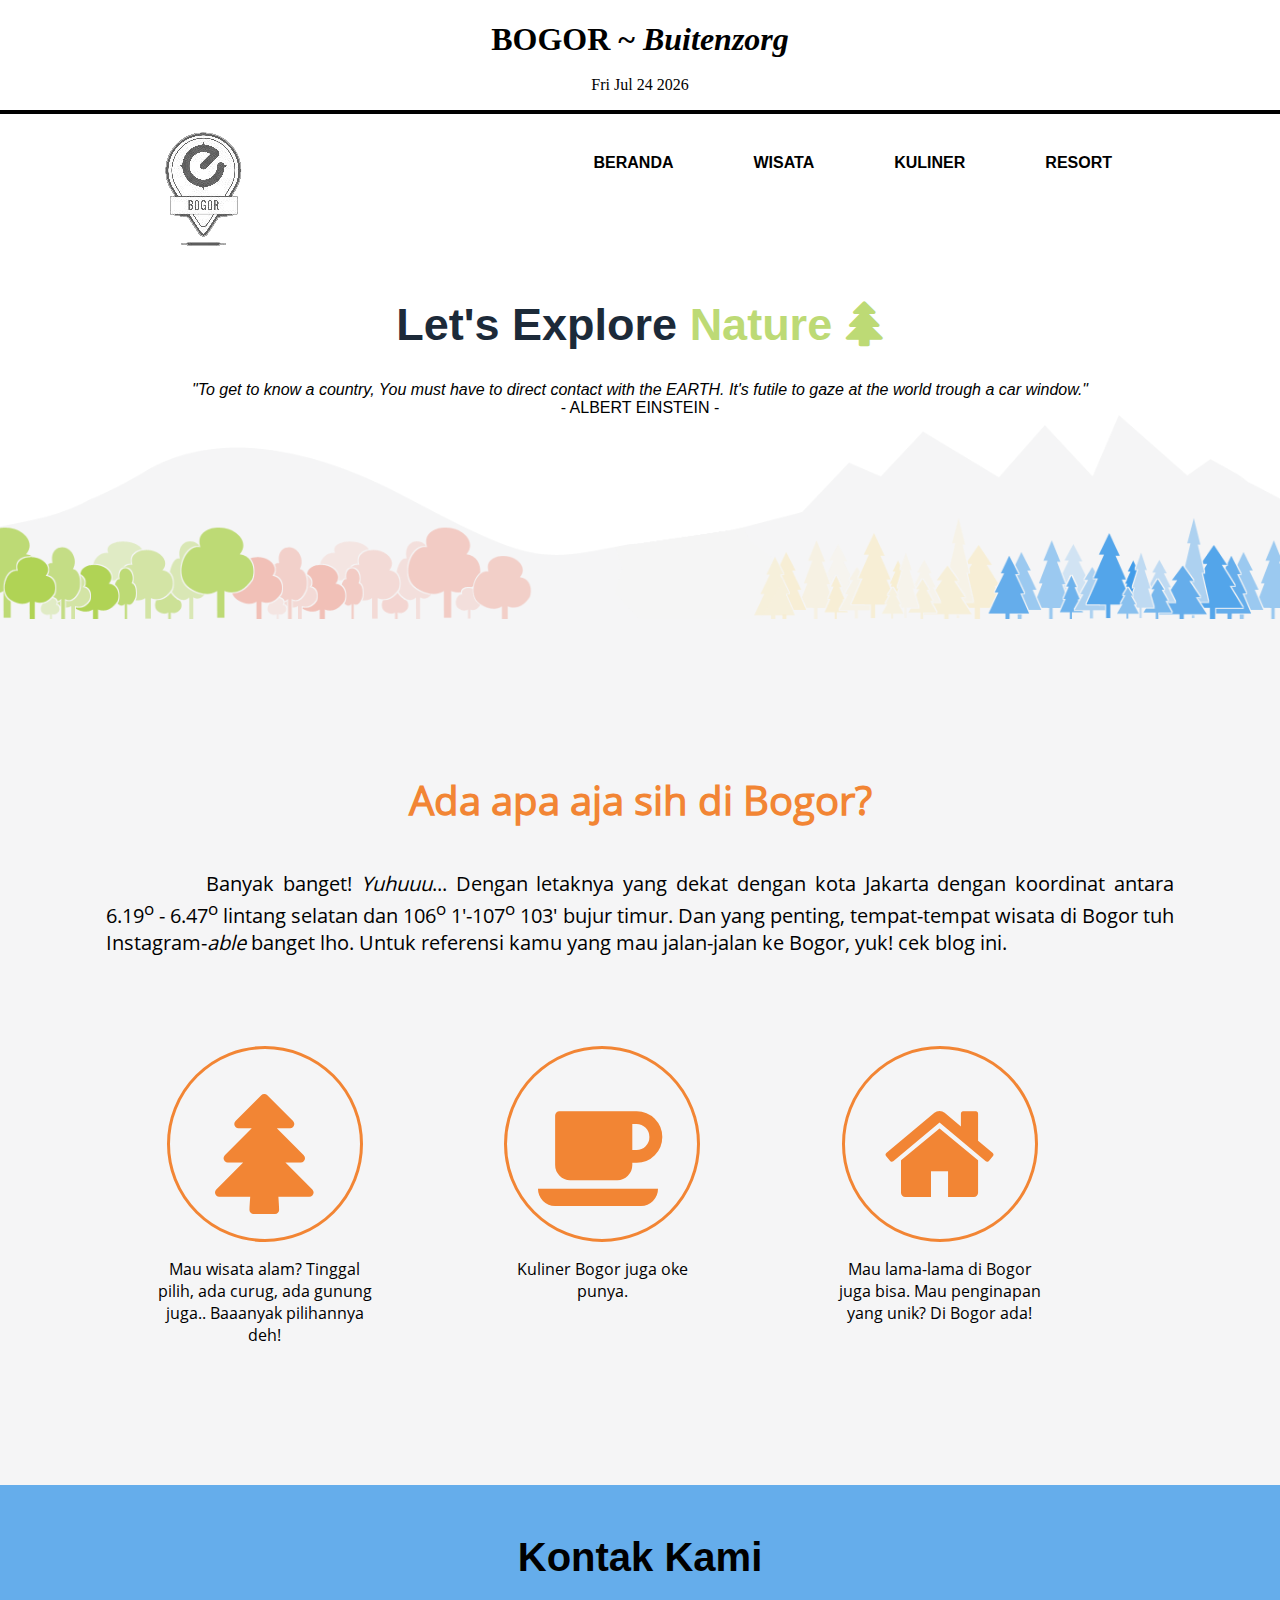
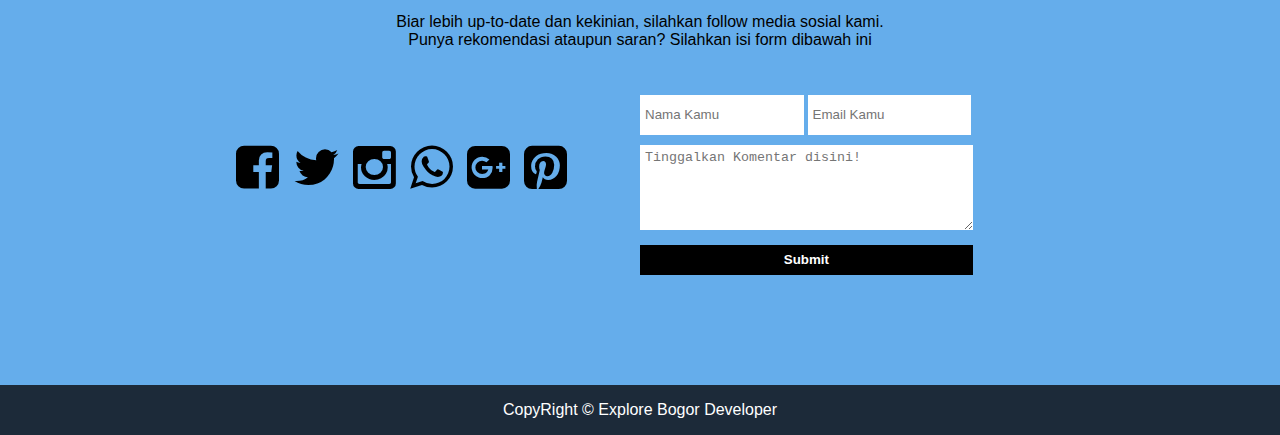
<file: index.html>
<!DOCTYPE html>
<html>
<head>
	<title>Explore Bogor | Beranda</title>

	<link rel="stylesheet" type="text/css" href="css/font-awesome.min.css">
	<script src="jquery-1.12.3.js"></script>

	<style type="text/css">

		 @font-face {
			font-family: "Open Sans Condensed";
			src: url('fonts/OpenSans-Regular.ttf');
		 }
		body{
			font-family: arial;
			margin: 0;
			padding: 0;
			background-color: #f5f5f6;
		}

		header{
			width: 100%;
			height: 100%;
			background-color: #ffffff;
			overflow: hidden;
		}

		#selamat_datang{
			text-align: center;
			border-bottom: 4px solid black;
			font-family: Letter Gothic Std;
		}

		#selamat_datang h1 i{
			font-weight: bolder;
		}

		#menu {
			width: 80%;
			margin: auto;
			overflow: hidden;
		}

		#logo {
			float: left;
			width: 25%;
		}

		#menu nav ul{
			float: right;
			padding: auto;
			margin: auto;
		}

		#menu nav ul li{
			float: left;
			margin: 10px;
			padding: 30px;
			display: block;
			font-weight: bold;
		}

		a{
			text-decoration: none;
			color: black;
		}

		a:hover {
			color: silver;
		}

		#banner {
			margin: 0;
			background: url('img/landscape.png') no-repeat center center;
			background-size: 100% 100%;
			height: 320px;
			width: 100%;
			margin: auto;
		}

		#banner h1{
			text-align: center;
			font-size: 45px;
			color: #1C2A39;

		}


		#banner p{
			text-align: center;
			font-weight: lighter;
			font-size: 20;
			

		}
		#isi {
			width: 85%;
			overflow: hidden;
			margin: auto;
			padding: 30px;
			padding-top: 70px;
			background-color: #f5f5f6;
			font-family: Open Sans Condensed;
		}
		
		#isinya {
			width: 50%;
			margin: auto;
			overflow: hidden;
		}
		.content{
			width: 20%;
			float: left;
			padding: 30px;
			margin: 30px;
			text-align: center;
		}

		.ikon {
			font-size: 120px;
			color: #f28534;
			border: 3px solid #f28534;
			border-radius: 100%;
			width: 150px;
			height: 150px;
			margin: auto;
			padding: 20px;
		}

		#saran{
			width: 100%;
			height: 500px;
			background-color: #65adeb;	
		}

		#isi-saran{
			width: 80%;
			height: auto;
			overflow: hidden;
			margin: auto;
			padding-top: 20px;
			font-family: Open Sans Condensed;
		}
		
		h2 {
			font-size: 30pt;
			text-align: center;
			padding-top: 50px;
		}
		
		#kiri {
			float: left;
			width: 30%;
			padding: 50px 0 50px 100px;		
		}

		#kiri p {
			font-size: 14pt;
			padding-left: 10px;
		}

		#kiri table tr td img {
			width: 50px;
			padding: 5px;
		}

		#kiri table tr td i {
			font-size: 50px;
			padding: 5px;
		}

			#kiri table tr td img:hover {
				width: 60px;
				box-shadow: 1;
			}

			#kanan {
				display: inline;
				float: right;
				width: 50%;
			}

			#kanan input {
				width: 30%;
				border: 0;
				height: 30px;
				padding: 5px;
				margin-top: 10px;
			}

			#kanan textarea {
				width: 63%;
				border: 0;
				padding: 5px;
				margin-top: 10px;
			}
			#kanan .button {
				width: 65%;
				background: black;
				color: white;
				margin-top: 10px;	
				font-weight: bold;
				cursor: pointer;
			}

			#kanan .button:hover {
				background: white;
				color: black;
				border: black solid 2px;
				margin-top: 10px;	
				font-weight: bold;
				cursor: pointer;
			}

			footer {
				height: auto;
				overflow: hidden;
				background: #1C2A39;
				color: white;
				text-align: center;

			}

	</style>


</head>

<body>

	<header>
		<div id="selamat_datang" > <h1 style="margin-bottom:0;">BOGOR ~ <i>Buitenzorg</i> </h1><br>
		<p id="tanggal" style="margin-top:0;"></p></div>

		<script>
			var d = new Date();
			document.getElementById("tanggal").innerHTML = d.toDateString();
		</script>

		<div id="menu">
			<div id="logo"><img src="img/logo.png"></div>
			<nav>
				<ul>
					<li><a href="index.html">BERANDA</a></li>
					<li><a href="wisata/wisata.html">WISATA</a></li>
					<li><a href="kuliner/kuliner.html">KULINER</a></li>
					<li><a href="resort/resort.html">RESORT</a></li>
				</ul>
			</nav>
		</div>

		<div id="banner">
				<h1>Let's Explore <span class="text-slide" style="color:#bdda75;"> Nature <i class="fa fa-tree"></i></span>
				<div class="text-slide" style="color:#ef6c53;"> Food <i class="fa fa-coffee"></i></div>
				<div class="text-slide" style="color:#65adeb;"> Resort & Hotel <i class="fa fa-home"></i></div>
				<div class="text-slide" style="color:#f28534;"> Bogor <i class="fa fa-map-marker"></i></div>
				</h1>	
				<p><i>"To get to know a country, You must have to direct contact with the EARTH. It's futile to gaze at
				the world trough a car window."</i><br>
				<b>- ALBERT EINSTEIN -</b></p>	
		</div>

		 <script>
        var myIndex = 0;
        carousel();

        function carousel() {
            var i;
            var x = document.getElementsByClassName("text-slide");
            for (i = 0; i < x.length; i++) {
               x[i].style.display = "none";  
            }
            myIndex++;
            if (myIndex > x.length) {myIndex = 1}    
            x[myIndex-1].style.display = "inline";  
            setTimeout(carousel, 3000); 
        }
        </script>
	</header>

	<div id="isi">
		<h2 style="color: #f28534;">Ada apa aja sih di Bogor?</h2>

		<p style="padding: 10px; font-size: 20px; text-align:justify; text-indent: 100px;">Banyak banget! <i>Yuhuuu</i>...
		Dengan letaknya yang dekat dengan kota Jakarta dengan koordinat antara 6.19<sup>o</sup> - 6.47<SUP>o</SUP> 
		lintang selatan dan 106<sup>o</sup> 1'-107<sup>o</sup> 103' bujur timur. Dan yang penting, tempat-tempat wisata 
		di Bogor tuh Instagram-<i>able</i> banget lho. Untuk referensi kamu yang mau jalan-jalan ke Bogor, yuk! cek blog ini.</p>

		<div class="isinya">
			<div class="content">
				<div class="ikon"><i class="fa fa-tree"></i></div>
				<p>Mau wisata alam? Tinggal pilih, ada curug, ada gunung juga.. Baaanyak pilihannya deh!</p>
			</div>				
			<div class="content">
				<div class="ikon"><i class="fa fa-coffee" style="font-size:120px"></i></div>
				<p>Kuliner Bogor juga oke punya.</p>
			</div>

			<div class="content">
				<div class="ikon"><i class="fa fa-home" style="font-size:120px"></i></div>
				<p>Mau lama-lama di Bogor juga bisa. Mau penginapan yang unik? Di Bogor ada!</p>
			</div>
						
		</div>
	</div><!--div isi-->

	<div id="saran">
	<h2>Kontak Kami</h2>
	<p style="text-align:center; font-size:12pt;">Biar lebih up-to-date dan kekinian, silahkan follow media sosial kami. <br>
	Punya rekomendasi ataupun saran? Silahkan isi form  dibawah ini</p>
	<div id="isi-saran">
	<div id="kiri">
		 <table>
		 	<tr>
		 		<td><a href="https://www.facebook.com/explorebogor" target="_blank"><i class="fa fa-facebook-square" title="Facebook"></i></a></td>
		 		<td><a href="https://twitter.com/explorebogor" target="_blank"><i class="fa fa-twitter" title="Twitter"></i></a></td>
		 		<td><a href="https://www.instagram.com/explorebogor" target="_blank"><i class="fa fa-instagram" title="Instagram"></i></a></td>
		 		<td><a href="#!"><i class="fa fa-whatsapp" title="WhatsApp" onClick="alert('WhatsApp 087880260774')"></i></a></td>
		 		<td><a href="mailto:explorebogor@gmail.com"><i class="fa fa-google-plus-square" title="Email"></i></a></td>
		 		<td><a href="https://www.pinterest.com" target="_blank"><i class="fa fa-pinterest-square" title="Pinterest"></i></a></td>
		 	</tr>
		 </table>
	</div><!--block kiri-->
	<div id="kanan">
			<form name="myform" method="post" action="#!" onsubmit="return submit()">
				<input type="text" name="nama" placeholder="Nama Kamu" required>
				<input type="email" name="email" placeholder="Email Kamu"required> 
				<textarea name="komentar" rows="5" placeholder="Tinggalkan Komentar disini!"></textarea><br>
 				<input type="Submit" value="Submit" class="button">

				<p id="tampil" align="center"></p>
			</form>
	</div><!--block kanan-->
	</div><!--isi-saran -->
	</div><!--saran -->
	<footer>
		<p>CopyRight &copy; Explore Bogor Developer</p>
	</footer>

</body>
</html>
</file>
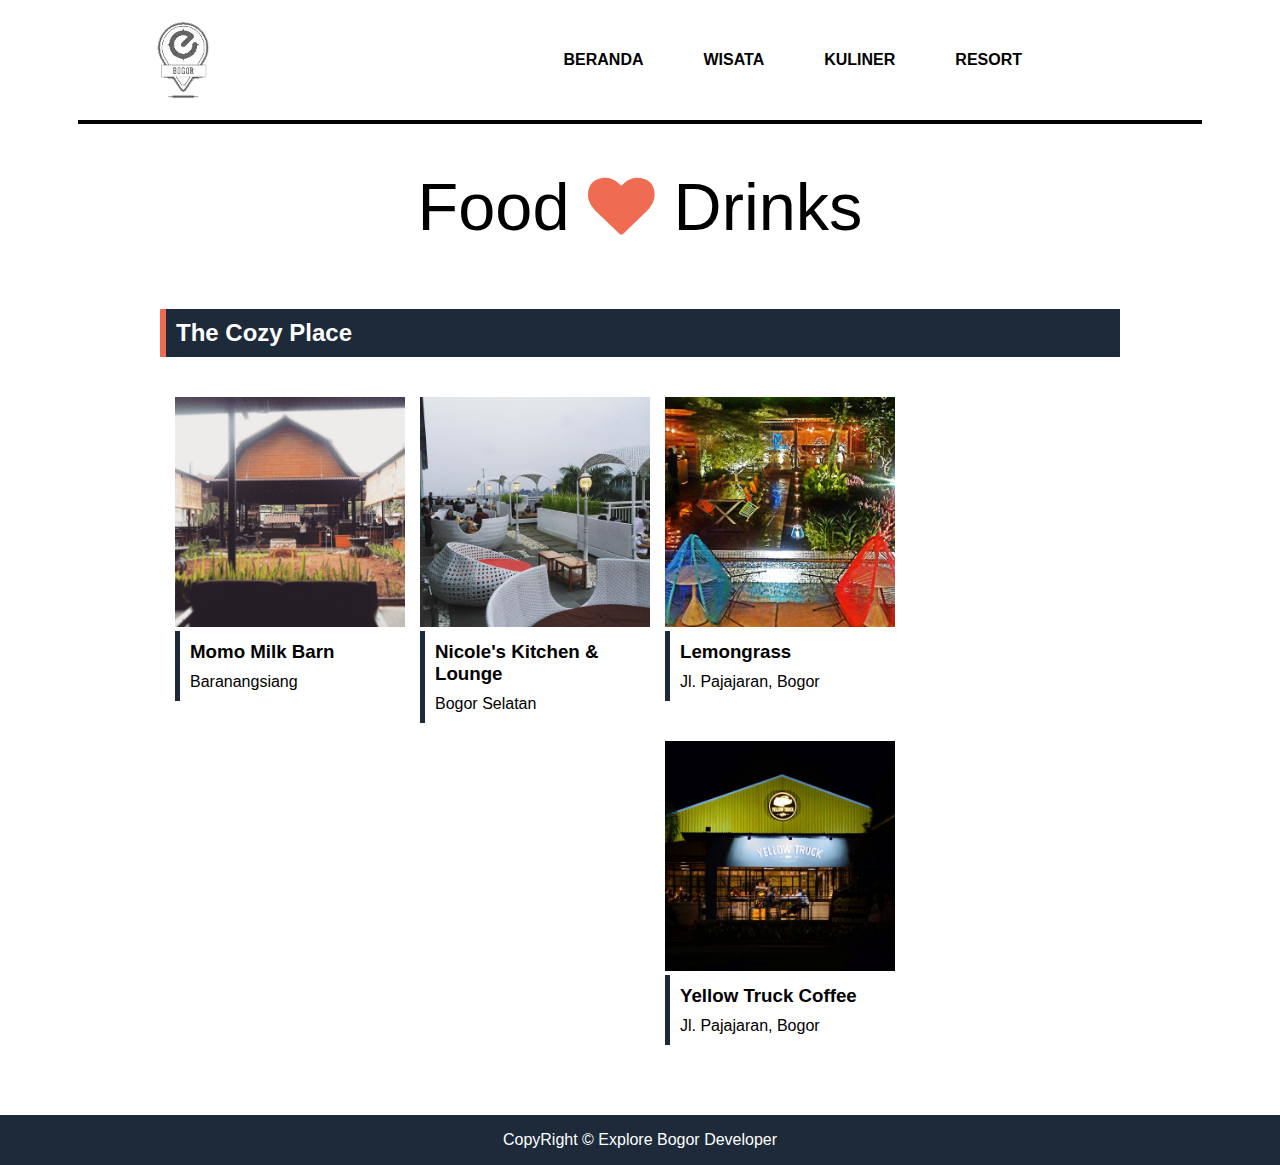
<file: kuliner/kuliner.html>
<!DOCTYPE html>
<html>
<head>
	<title>Explore Bogor | Kuliner</title>
	<link rel="stylesheet" type="text/css" href="../style.css">
	<link rel="stylesheet" type="text/css" href="../css/font-awesome.min.css">
	<script src="../jquery-1.11.0.min.js"></script>
	<script src="../script.js"></script>

	<style type="text/css">
		.wrapper{
			min-height: 500px;
		}

		.content .judul-header{
			border-left: 6px solid #ef6c53;
		}

		h1	i{
			color: #ef6c53;
		}
	</style>
<body>

	<header>
			<div id="logo"><img src="../img/logo.png"></div>
			
			<nav>
				<ul>
					<li><a href="../index.html">BERANDA</a></li>
					<li><a href="../wisata/wisata.html">WISATA</a></li>
					<li><a href="../kuliner/kuliner.html">KULINER</a></li>
					<li><a href="../resort/resort.html">RESORT</a></li>
				</ul>
			</nav>
	</header>

	<div id="wrapper">

		<h1>  Food <i class="fa fa-heart"></i> Drinks</h1>
 
		<div class="content">
			<div class="container">
				<h2 class="judul-header">The Cozy Place
				</h2>

				<div class="foto-foto" id="foto-foto5">
					<a href="#!"><img src="momomilkbarn.jpg" />
					<div class="text">
						<h3>Momo Milk Barn</h3>
						</a>
						<p>Baranangsiang</p>
					</div> <!--text-->
				</div> <!--foto foto-->

				<div class="foto-foto" id="foto-foto6">
					<a href="#!"><img src="nicolekitchen.jpg" />
					<div class="text">
						<h3>Nicole's Kitchen & Lounge</h3>
						</a>
						<p>Bogor Selatan</p>
					</div> <!--text-->
				</div> <!--foto foto-->

				<div class="foto-foto" id="foto-foto7">
					<a href="#!"><img src="lemongrass.jpg" />
					<div class="text">
						<h3>Lemongrass</h3>
						</a>
						<p>Jl. Pajajaran, Bogor</p>
					</div> <!--text-->
				</div> <!--foto foto-->

				<div class="foto-foto" id="foto-foto8">
					<a href="#!"><img src="yellowtruck.jpg" />
					<div class="text">
						<h3>Yellow Truck Coffee</h3>
						</a>
						<p>Jl. Pajajaran, Bogor</p>
					</div> <!--text-->
				</div> <!--foto foto-->

				<div class="rician" id="rician5">
					Tempat nongkrong yang cozy ini bertempat di Jl. Kantor Pos Baranangsiang no.6 Bogor, Momo Milk Barn menyajikan aneka minuman yang berbahan dasar susu sapi segar kemudian diolah menjadi Milk Shake dan yoghurt  yang beraneka ragam, selain itu ada juga Coffe, dan aneka Juice. Dekorasinya ala-ala peternakan dan cocok untuk bernarsis ria. Harga menunya mulai Rp 5.000,- sampai Rp 30.000,-.
				</div>

				<div class="rician" id="rician6">
					Terletak di Kampoeng Brasco Cipanas, Jl. Raya Cipanas Hanjawar No. 1 Bogor Selatan, Jawa Barat. Nicole's Kitchen & Lounge terbagi menjadi 2 loh, di lantai 1 namanya Nicole Kitchen dengan konsep indoor dan di lantai 3 namanya Nicole Lounge dengan konsep outdoor dengan nuansa serba putih serta ditambah dengan bantalan warna-warni yang menjadikannya unik.

				</div>

				<div class="rician" id="rician7">
					Tempat kongkow untuk ngopi-ngopi bisa mampir di Lamongrass bertempat di Jalan Padjajaran Bogor dekat dengan warung Jambu. Tempat ini mempunyai tagline yaitu Modern Kopitiam yang artinya dalam bahasa melayu warung kopi. Selain kopi menu yang disajikan bermacam ada maskan melayu dan western dengan harga mulai dari Rp.15.000,- samapai Rp.40.000,-. Kamu bisa santai banget disini dengan bermacam spot tempat yang ada disanan, ada yang ruang terbuka hijau taman ataupun yang bertemakan bartender. Nuansa cozy seperti cafe di Bali bisa kamu temukan di Lemongrass Bogor.

				</div>

				<div class="rician" id="rician8">
					
					"Kopi Untuk Semua" begitulah bunyi slogan Yellow Truck Coffee. Didasari kepercayaan konsumen kepada coffe-maker, slogan ini bertujuan untuk menghapuskan rasa canggung diantara Teman Ngopi dengan para pembuatnya.Bar yang dibuat seukuran pinggul memudahkan interaksi pengunjung dengan para coffe-maker.Begitulah kehangatan menyenangkan yang ditawarkan oleh @yellowtruckcoffee, tidak hanya kepada sesama pelanggan.Datang dan ciptakan momen terbaik #TemanNgopi-mu disini, karena kopi untuk semua. <br>

					Jalan Raya Pajajaran No. 76, di belakang Grande Factory Outlet.
				</div>
				
			</div><!--container--> 
		</div><!--content--> 

		
		
 	 </div><!--wrapper-->
 	 <footer>
		<p>CopyRight &copy; Explore Bogor Developer</p>
	</footer>	

</body>
</html>
</file>
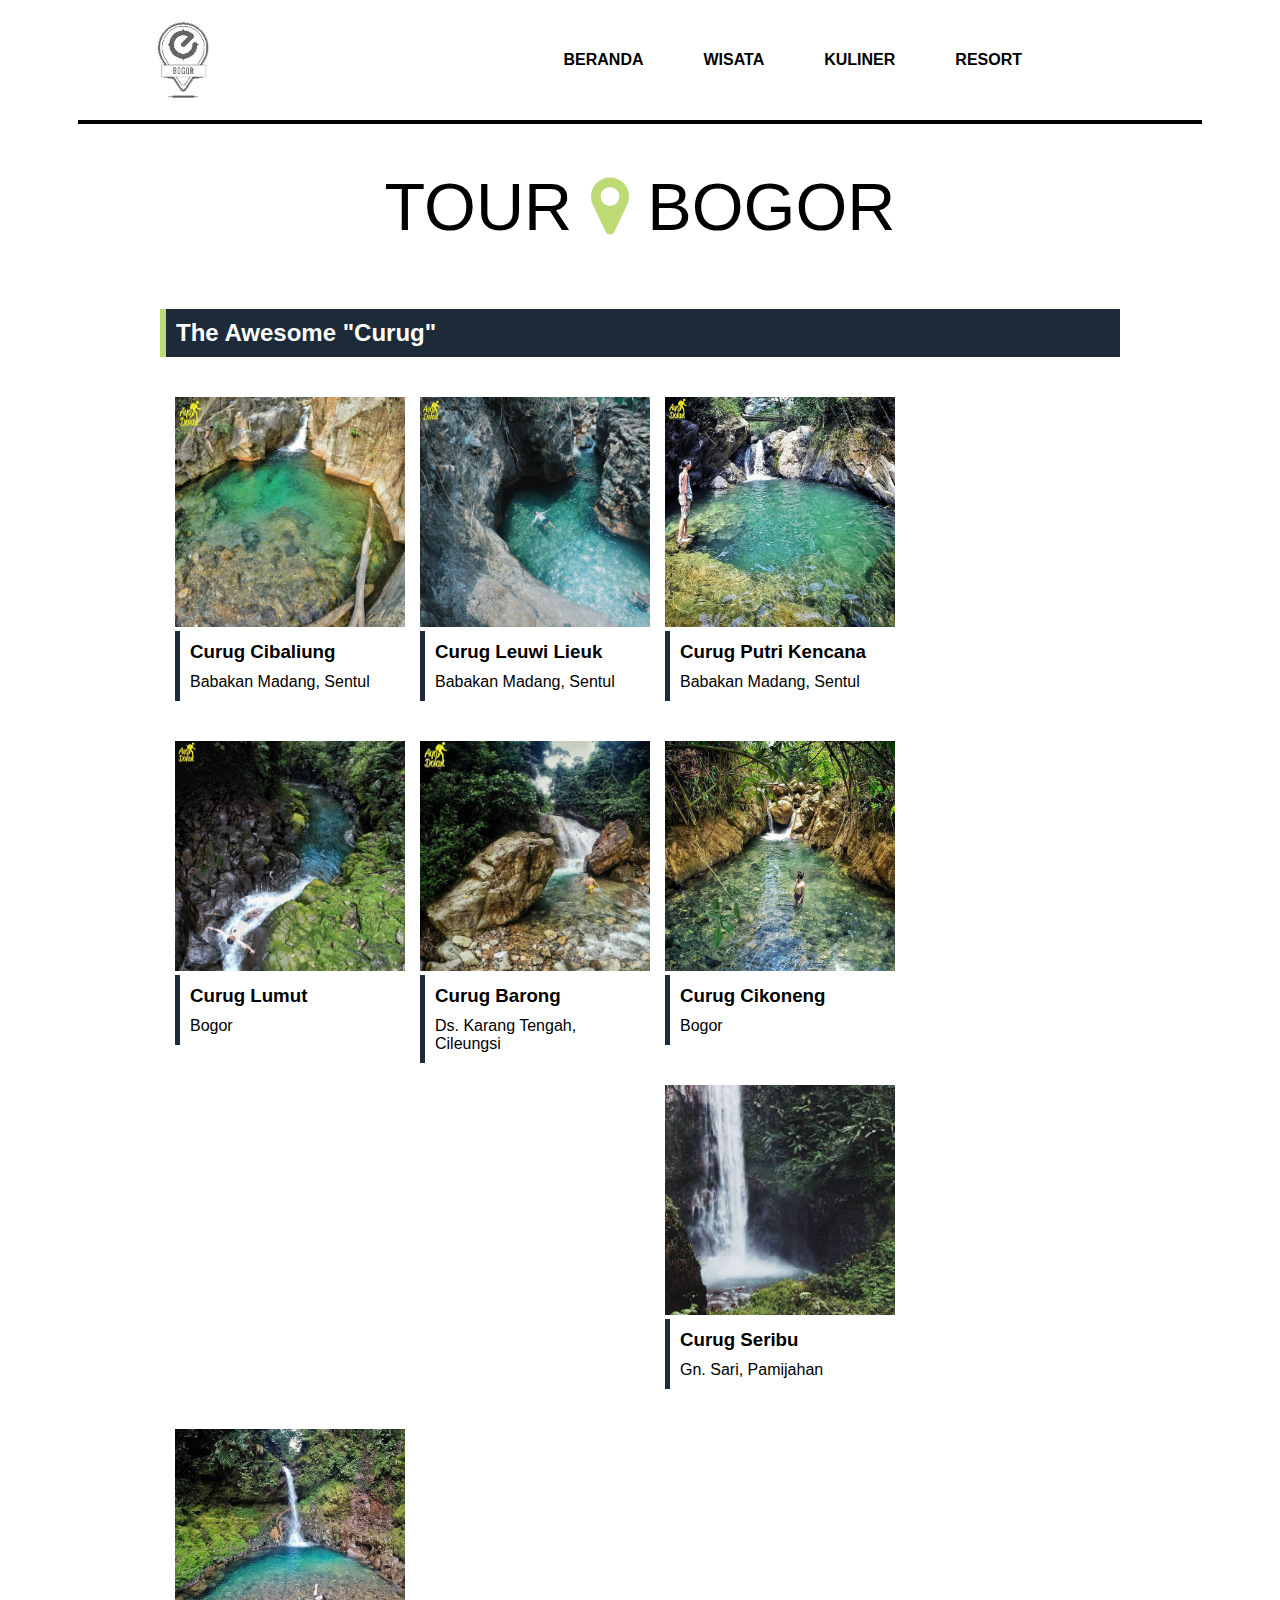
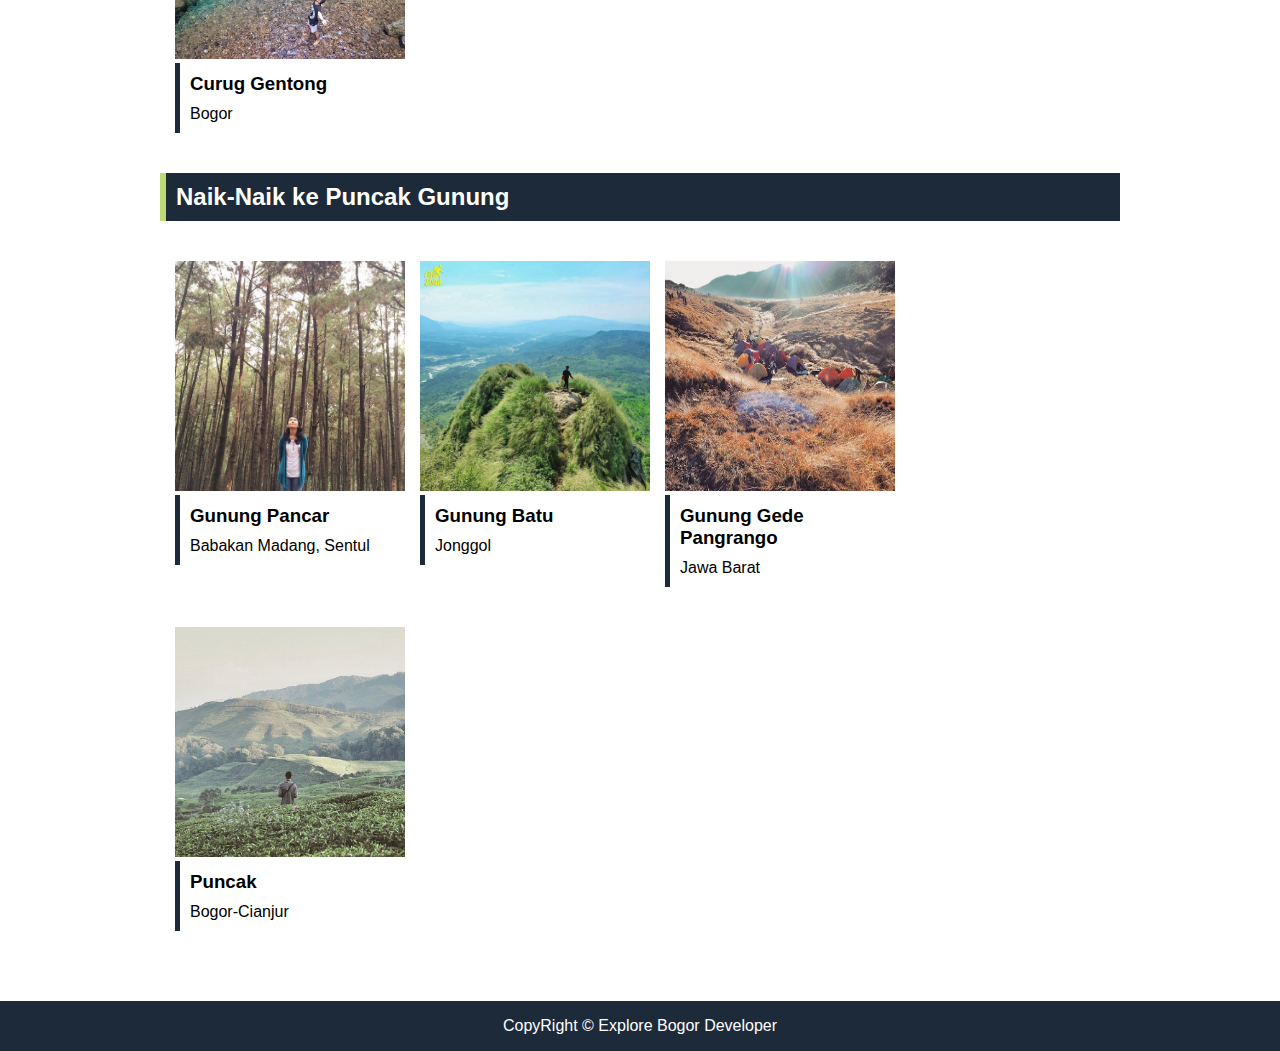
<file: wisata/wisata.html>
<!DOCTYPE html>
<html>
<head>
	<title>Explore Bogor | Wisata</title>
	<link rel="stylesheet" type="text/css" href="../style.css">
	<link rel="stylesheet" type="text/css" href="../css/font-awesome.min.css">
	<script src="../jquery-1.11.0.min.js"></script>
	<script src="../script.js"></script>
	<style type="text/css">
		.wrapper{
			min-height: 1500px;
		}

		.content .judul-header{
			border-left: 6px solid #bdda75;
		}

		h1	i{
			color: #bdda75;
		}
	</style>
<body>

	<header>
			<div id="logo"><img src="../img/logo.png"></div>
			
			<nav>
				<ul>
					<li><a href="../index.html">BERANDA</a></li>
					<li><a href="../wisata/wisata.html">WISATA</a></li>
					<li><a href="../kuliner/kuliner.html">KULINER</a></li>
					<li><a href="../resort/resort.html">RESORT</a></li>
				</ul>
			</nav>
	</header>

	<div id="wrapper">

		<h1>TOUR <i class="fa fa-map-marker"></i> BOGOR</h1>
 
		<div class="content">
			<div class="container">
				<h2 class="judul-header">The Awesome "Curug"
				</h2>

				<div class="foto-foto" id="foto-foto1">
					<a href="#!"><img src="curug/cibaliung1.jpg" />
					<div class="text">
						<h3>Curug Cibaliung</h3>
						</a>
						<p>Babakan Madang, Sentul</p>
					</div> <!--text-->
				</div> <!--foto foto-->


				<div class="foto-foto" id="foto-foto2">
					<a href="#!"><img src="curug/leuwilieuk.jpg" />
					<div class="text">
						<h3>Curug Leuwi Lieuk</h3>
						</a>
						<p>Babakan Madang, Sentul</p>
					</div> <!--text-->
				</div> <!--foto foto-->


				<div class="foto-foto" id="foto-foto3">
					<a href="#!"><img src="curug/putrikencana.jpg" />
					<div class="text">
						<h3>Curug Putri Kencana</h3>
						</a>
						<p>Babakan Madang, Sentul</p>
					</div> <!--text-->
				</div> <!--foto foto-->

				<div class="foto-foto" id="foto-foto4">
					<a href="#!"><img src="curug/lumut.jpg" />
					<div class="text">
						<h3>Curug Lumut</h3>
						</a>
						<p>Bogor</p>
					</div> <!--text-->
				</div> <!--foto foto-->

				<div class="rician" id="rician1">
					Untuk kesini, rute dengan kendaraan pribadi, melalui jalan tol Jagorawi, keluar di gerbang Sentul City, belok kiri, masuk ke jalan utama arah Jungle Land. Sebelum pintu gerbang Jungle Land belok kanan melalui jalan perkampungan sampai bertemu pertigaan. Belok kiri menuju Curug Putri Kencana dan Leuwi Hejo, sedangkan arah lurus menuju kawasan Gunung Pancar dengan hutan pinus dan air panasnya. Selanjutnya ikuti jalan sampai bertemu petunjuk Curug Leuwi Hejo di sebelah kanan jalan, kurang lebih setengah jam, tepatnya di desa Karang Tengah. Biaya masuk curug ini melalui curug leuwi hejo, per orang Rp 10.000, dan parkir motor Rp 5.000.

				</div>

				<div class="rician" id="rician2">
					Berada di desa Karang Tengah, Babakan Madang. Sentul, Bogor, Jawa Barat. Airnya sangat jernih sekali, berwarna kehijauan dan diapit oleh dua tebing yang cukup tinggi. Pesona kolam hijau tersembunyi ala Green Canyon. Retribusi kesini Rp 10.000 udah bisa nyobain kolam renang dari siang sampe sore. Buat yang mau kesini, langsung ke arah Leuwi Hejo aja, trus dari parkiran motor naik ke atas deh. Trekingnya cuman 20 menit doang. Tapi buat nyampe di Leuwi Lieuk kamu di haruskan berenang di leuwih cepet. Soalnya Kalo muter jauhh.
				</div>

				<div class="rician" id="rician3">
					Disini kamu akan dimanjakan dengan kondisi air yang jernih dan mengalir deras serta dinding batu alam yang besar dipinggirnya menyerupai Green Canyon sangat membuat mata kita fresh kembali. Untuk dapat mencapai kesana hanya dapat melalui jalan kaki dan untuk masuk ke tempat wisatanya anda dapat membayar Rp 10.000, parkir kendaraan bermotor Rp 2000

				</div>

				<div class="rician" id="rician4">
					
					Nah kalo yang ini namanya Curug Lumut
					Di Bogor ada 5 curug yang menyediakan wahana Perosotan alami, salah satunya Curug Lumut ini. Panjang trek perosotannya kira-kira 8 meter dengan ketinggian 3 meter

				</div>

				<div class="foto-foto" id="foto-foto5">
					<a href="#!"><img src="curug/barong.jpg" />
					<div class="text">
						<h3>Curug Barong</h3>
						</a>
						<p>Ds. Karang Tengah, Cileungsi</p>
					</div> <!--text-->
				</div> <!--foto foto-->

				<div class="foto-foto" id="foto-foto6">
					<a href="#!"><img src="curug/cikoneng.jpg" />
					<div class="text">
						<h3>Curug Cikoneng</h3>
						</a>
						<p>Bogor</p>
					</div> <!--text-->
				</div> <!--foto foto-->

				<div class="foto-foto" id="foto-foto7">
					<a href="#!"><img src="curug/seribu.jpg" />
					<div class="text">
						<h3>Curug Seribu</h3>
						</a>
						<p>Gn. Sari, Pamijahan</p>
					</div> <!--text-->
				</div> <!--foto foto-->

				<div class="foto-foto" id="foto-foto8">
					<a href="#!"><img src="curug/gentong.jpg" />
					<div class="text">
						<h3>Curug Gentong</h3>
						</a>
						<p>Bogor</p>
					</div> <!--text-->
				</div> <!--foto foto-->

				<div class="rician" id="rician5">
					Terletak di kmp. Wangun Cileungsi, Desa Karang Tengah, Kab. Bogor. Curug ini masih dalam kawasan Leuwi Hejo, untuk biaya retribusi masuk Rp. 10.000. Tetap jaga dan jangan buang sampah sembarangan ya
				</div>

				<div class="rician" id="rician6">
					Curug Cikoneng atau curug Bojong Koneng. Dinamakan curug Bojong Koneng karena letak curug ini di desa Bojong Koneng, Bogor. Sejak di kelola oleh Sentul Paradise Park, curug ini berubah nama menjadi curug Bidadari. 
				</div>

				<div class="rician" id="rician7">
					Curug Seribu ini berada di ketinggian antara 750-1.050 meter dari permukaan laut (dpl) dan termasuk dalam Kawasan Wisata Gunung Salak Endah (GSE) di kaki Gunung Salak di bawah naaungan TNGHS (Taman Nasional Gunung Halimun Salak).  Selain Curug Seribu masih ada 3 curug lagi di kawasan ini yaitu Curug Cihurang, Curug Ngumpet, dan Curug Cigamea.  Semua curug tersebut terletak dekat dengan jalan raya sehingga mudah dijangkau

				</div>

				<div class="rician" id="rician8">
					
					Curug ini salah satu curug yang tersembunya di gunung Salak (satu kawasan dengan curug seribu). Tidak banyak orang yang tau tentang keberadaan curug ini, karena memang lokasinya tersembunyi dan bahkan papan petunjuknya pun kurang jelas. 
				</div>
				
			</div><!--container--> 
		</div><!--content--> 

		<div class="content">
			<div class="container">
				<h2 class="judul-header"> Naik-Naik ke Puncak Gunung
				</h2>

				<div class="foto-foto" id="foto-foto9">
					<a href="#!"><img src="curug/gpancar.jpg" />
					<div class="text">
						<h3>Gunung Pancar</h3>
						</a>
						<p>Babakan Madang, Sentul</p>
					</div> <!--text-->
				</div> <!--foto foto-->


				<div class="foto-foto" id="foto-foto10">
					<a href="#!"><img src="curug/gbatu.jpg" />
					<div class="text">
						<h3>Gunung Batu</h3>
						</a>
						<p>Jonggol</p>
					</div> <!--text-->
				</div> <!--foto foto-->


				<div class="foto-foto" id="foto-foto11">
					<a href="#!"><img src="curug/ggede.jpg" />
					<div class="text">
						<h3>Gunung Gede Pangrango</h3>
						</a>
						<p>Jawa Barat</p>
					</div> <!--text-->
				</div> <!--foto foto-->

				<div class="foto-foto" id="foto-foto12">
					<a href="#!"><img src="curug/puncak.jpg" />
					<div class="text">
						<h3>Puncak</h3>
						</a>
						<p>Bogor-Cianjur</p>
					</div> <!--text-->
				</div> <!--foto foto-->

				<div class="rician" id="rician9">
					Gunung Pancar adalah sebuah gunung yang memiliki ketinggian kurang lebih 800 meter diatas permukaan laut yang terletak di Kecamatan Citeureup, Kabupaten Bogor. Apabila ingin mengunjungi tempat ini, dapat melewati tol dan keluar di Gerbang Tol Sentul Selatan kemudian terus saja mengikuti jalan melewati Desa Babakan Madang dan Desa Karang Tengah. Tarif memasuki tempat wisata ini tidaklah mahal, cukup Rp 2000/orang untuk wisatawan lokal. Apabila pengunjung membawa kendaraan,  dikenakan biaya Rp 1000/motor dan Rp 1500/mobil. Murah banget kan?

				</div>

				<div class="rician" id="rician10">
					Main-main Gunung Batu Jonggol terletak di Jonggol, Kabupaten Bogor, Jawa Barat #ayodolan kesini, Biaya parkir Rp 15.000/kendaraan. Biaya retribusi masuk Rp 5.000/orang
				</div>

				<div class="rician" id="rician11">
					Gunung ini berada di wilayah tiga kabupaten yaitu Kabupaten Bogor, Cianjur dan Sukabumi, dengan ketinggian 1.000 - 3.000 m. dpl, dan berada pada lintang 106°51' - 107°02' BT dan 64°1' - 65°1 LS. Suhu rata-rata di puncak gunung Gede 18 °C dan di malam hari suhu puncak berkisar 5 °C, dengan curah hujan rata-rata 3.600 mm/tahun. Gerbang utama menuju gunung ini adalah dari Cibodas dan Cipanas.

				</div>

				<div class="rician" id="rician12">
					
					Nah! Ini dia puncak Bogor, termasuk di kawasan Bogor dan Cianjur. Cocok banget buat kamu yang mau jalan-jalan tapi gamau keluar uang banyak. Banyak yang ijo-ijo disini, yang pasti sejuk lho!

				</div>

				
				
			</div><!--container--> 
		</div><!--content--> 
		
 	 </div>
 	 <footer>
		<p>CopyRight &copy; Explore Bogor Developer</p>
	</footer>	

</body>
</html>
</file>
<file: style.css>
body{
			margin: 0;
			font-family: arial;
			padding: 0;
		}


		header{
			width: 80%;
			overflow: hidden;
			padding: 5px 50px 5px 50px;
			border-bottom: 4px solid black;
			margin: auto;
		}

		#logo img{
			width: 100px;
			float: left;
			padding: 5px;
		}

		header nav{
			padding: 0 100px 0 0;
		}

		header nav ul{
			float: right;
		}

		header nav ul li{
			float: left;
			margin: 10px;
			padding: 20px;
			display: block;
			font-weight: bold;

		}

		a{
			text-decoration: none;
			color: black;
		}

		a:hover {
			color: silver;
		}

		#wrapper {
			width: 75%;
			height: auto;
			overflow: hidden;
			margin: auto;
			padding-bottom: 50px;	
		}

		h1	{
			text-align: center;
			font-weight: lighter;
			font-size: 50pt;
		}

		/*contentnya */
		.content {
			width: 100%;
			overflow: hidden;
			min-height: 500px;
		}
			 .content .judul-header{
			 	padding: 10px;
			 	overflow: hidden;;
			 	background-color: #1C2A39; 
			 	color: white;
			 	

			 }

			 .content .foto-foto{
			 	width: 230px;
			 	overflow: hidden;
			 	float: left;
			 	margin-left: 15px;
			 	margin-top: 20px;
			 	margin-bottom: 20px; 
			 }

			 .content .foto-foto .text{
			 	width: 100%;
			 	overflow: hidden;
			 	border-left: 5px solid #1C2A39;
			 	z-index: 1;
			 	position: relative;
			 	background-color: white;
			 }

			 .content .foto-foto img {
			 	width: 100%;
			 	height: 230px;
			 	transition: all 1s; 
			 }
			 
			 .content .foto-foto img:hover {
			 	 transform: scale(2);
			 }

			 .content .foto-foto h3	{
			 	font-weight: bold;
			 	margin: 10px;
			 }

			 .content .foto-foto p{
			 	margin: 10px;
			 }

			.rician{
				float: left;
				margin: 0 10% 0 10%;
				text-align: justify;
				padding: 20px;
				background: #f5f5f6;
				display: none;

			}
	footer {
				height: auto;
				overflow: hidden;
				background: #1C2A39;
				color: white;
				text-align: center;

	}
</file>
